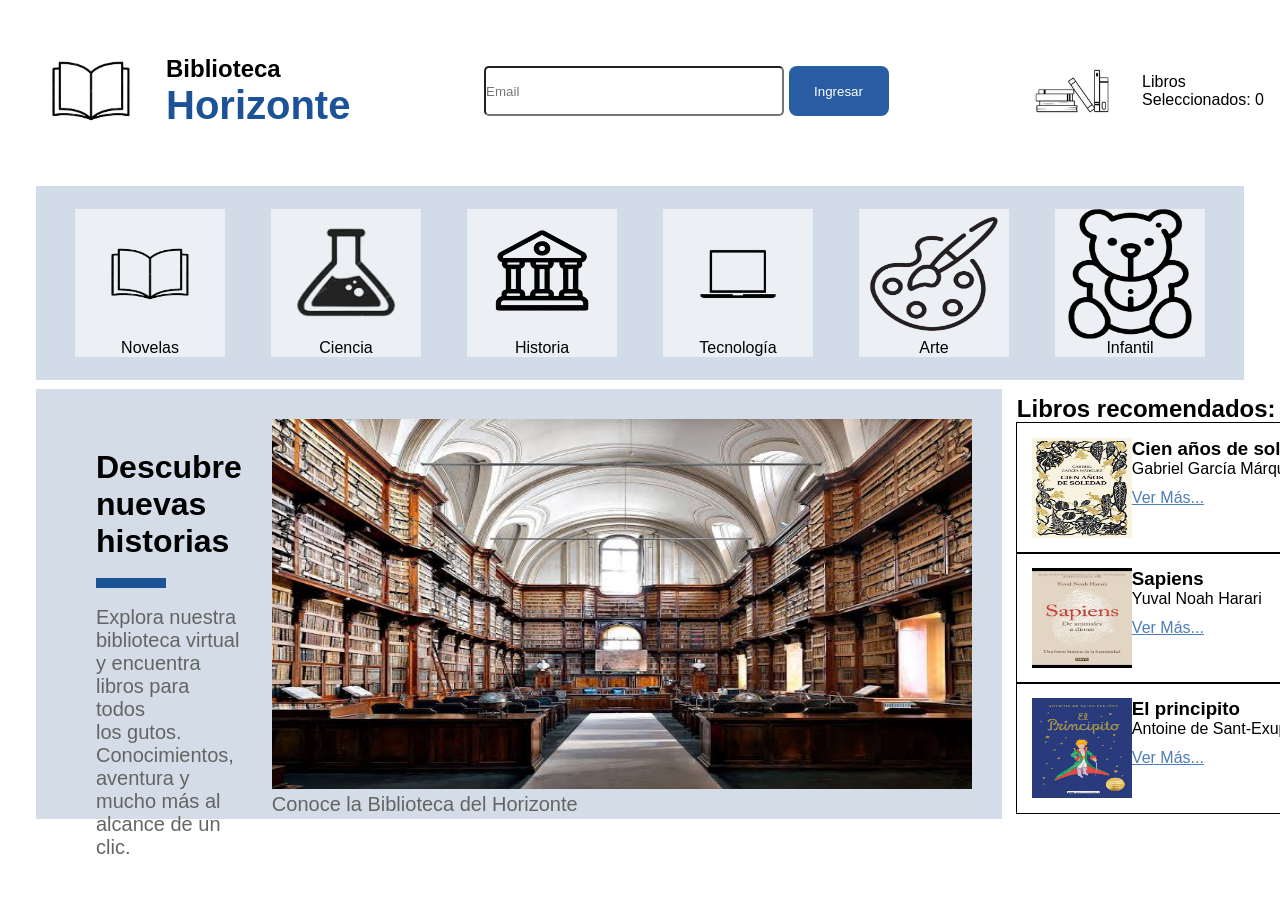
<file: index.html>
<!DOCTYPE html>
<html lang="es">

<head>
    <meta charset="UTF-8">
    <meta name="viewport" content="width=device-width, initial-scale=1.0">
    <meta name="author" content="Matias Santelices">
    <title>simulacion 2</title>
    <link rel="stylesheet" href="static/css/style.css"> <!--Link css-->
</head>

<!-- Cuerpo -->
<body>
    <header class="header">
        <nav class="navbar"> <!--Sección navbar-->
            <div class="logo">
                <img class="imagen" src="static/images/libro.png" alt="libro">
                <h1>Biblioteca <br> <span class="tamano">Horizonte</span></h1>
            </div>
            <div>
                <input id="email" class="holder" type="email" placeholder="Email">
                <button class="button login" type="submit">Ingresar</button>
            </div>
            <div class="libros">
                <img class="imagen" src="static/images/libros2.png" alt="libros1">
                <p>Libros <br> Seleccionados: <span class="contador">0</span></p>
            </div>
        </nav>
    </header>
    <!-- Sección principal -->
    <main class="container">
        <div class="separado">
            <div class="caja1"> <!-- Sección de imagenes-->
                <div class="tarjeta">
                    <img class="imagen1" src="static/images/libro.png" alt="libro"> <!-- Agregar imagen-->
                    <span>Novelas</span>
                </div>
                <div class="tarjeta">
                    <img class="imagen1" src="static/images/frasco.png" alt="frasco">
                    <span>Ciencia</span>
                </div>
                <div class="tarjeta">
                    <img class="imagen1" src="static/images/banco.png" alt="banco">
                    <span>Historia</span>
                </div>
                <div class="tarjeta">
                    <img class="imagen1" src="static/images/notebook.png" alt="notebook">
                    <span>Tecnología</span>
                </div>
                <div class="tarjeta">
                    <img class="imagen1" src="static/images/arte1.png" alt="arte">
                    <span>Arte</span>
                </div>
                <div class="tarjeta">
                    <img class="imagen1" src="static/images/oso1.png" alt="oso">
                    <span>Infantil</span>
                </div>
            </div>
        </div>
        <!-- Sección izquierdo -->
        <div class="container-izquierdo">
            <div class="caja2"> <!-- Sección sobre el video -->
                <div class="text">
                    <h1>Descubre nuevas historias</h1>
                    <br>
                    <div class="aparte"></div>
                    <br>
                    <p class="text1">Explora nuestra biblioteca virtual <br> y encuentra libros para todos <br>
                        los gutos. Conocimientos, <br> aventura y mucho más al <br> alcance de un clic.</p>
                </div>
                <div>
                    <img id="imagenCambiante" class="imagen3" src="static/images/biblioteca.png" alt="biblioteca">
                    <p class="text1">Conoce la Biblioteca del Horizonte</p>
                </div>
            </div>
            <!-- Sección derecho -->
            <div class="container-derecho">
                <h2>Libros recomendados:</h2>
                <div class="tarjeta1"> <!-- Sección de libros-->
                    <img class="imagen2" src="static/images/cien-años-de-soledad.png" alt="cien-años-de-soledad">
                    <div class="tarjeta2">
                        <h3>Cien años de soledad</h3>
                        <p>Gabriel García Márquez</p>
                        <a class="color-link" href="#">Ver Más...</a>
                        <button id="boton1" type="button" class="btn-click">+</button>
                    </div>
                </div>
                <div class="tarjeta1">
                    <img class="imagen2" src="static/images/sapiens.png" alt="sapiens">
                    <div class="tarjeta2">
                        <h3>Sapiens</h3>
                        <p>Yuval Noah Harari</p>
                        <a class="color-link" href="#">Ver Más...</a>
                        <button id="boton2" type="button" class="btn-click">+</button>
                    </div>
                </div>
                <div class="tarjeta1">
                    <img class="imagen2" src="static/images/el-principito.png" alt="el-principito">
                    <div class="tarjeta2">
                        <h3>El principito</h3>
                        <p>Antoine de Sant-Exupéry</p>
                        <a class="color-link" href="#">Ver Más...</a>
                        <button id="boton3" type="button" class="btn-click">+</button>
                    </div>
                </div>
            </div>
        </div>
    </main>
    <!-- Link del script.js -->
    <script src="static/js/script.js"></script>
</body>

</html>
</file>
<file: static/css/style.css>
* {
    margin: 0;
    padding: 0;
    box-sizing: border-box;
    font-family: Arial, Helvetica, sans-serif;
}

body {
    background-color: #ffffff;
    padding: 1rem;
}

.navbar {
    display: flex;
    justify-content: space-between;
    align-items: center;
}

.logo {
    display: flex;
    align-items: center;
}

.logo img {
    height: 150px;
}

.tamano {
    font-size: 40px;
    color: #1B5396;
}

.libros {
    display: flex;
    align-items: center;
    gap: 20px;
}

.holder {
    height: 50px;
    width: 300px;
    border-radius: 5px;
}

.button {
    height: 50px;
    width: 100px;
    background-color: #285DA3;
    color: white;
    border: none;
    border-radius: 8px;
}

.tarjeta {
    text-align: center;
    background-color: #ECF0F4;
    margin: 15px;
}

.caja1 {
    display: flex;
    background-color: #D2DCE8;
    justify-content: space-evenly;
    flex-wrap: wrap;
    padding: 8px;
    width: 100%;
}

.caja2 {
    padding: 30px;
    width: 80%;
    height: 430px;
    background-color: #D3DCE7;
    display: flex;
}

.tamano1 {
    font-size: 40px;
}

.aparte {
    background-color: #1B5396;
    height: 10px;
    width: 70px;
}

.imagen1 {
    height: 130px;
    width: 150px;
    display: flex;
}
/* Sección derecha del video */
.container-derecho {
    display: flex;
    flex-direction: column;
    padding: 15px;
}

/* Sección izquierdo de los libros */
.container-izquierdo {
    display: flex;
    align-items: center;
}

/* Contenedor main */
.container {
    padding: 20px;
}

.tarjeta1 {
    display: flex;
    outline: solid 1px black;
    width: 400px;
    padding: 15px;
}

.text {
    padding: 30px;
}

.text1 {
    font-size: 20px;
    color: #636564;
}

.imagen2 {
    height: 100px;
    width: 100px;
}

.imagen {
    height: 100px;
}

.btn-click {
    height: 40px;
    width: 40px;
    border-radius: 100%;
    color: white;
    background-color: #1e4263;
    margin-left: 140px;
    cursor: pointer;
    border: none;
}

.color-link {
    color: #4F7DB7;
}

.imagen3 {
    height: 370px;
    width: 700px;
}

.video {
    height: 360px;
    width: 650px;
}
</file>
<file: simulacion_2/static/css/style.css>
* {
    margin: 0;
    padding: 0;
    box-sizing: border-box;
    font-family: Arial, Helvetica, sans-serif;
}

body {
    background-color: #ffffff;
    padding: 1rem;
}

.navbar {
    display: flex;
    justify-content: space-between;
    align-items: center;
}

.logo {
    display: flex;
    align-items: center;
}

.logo img {
    height: 150px;
}

.tamano {
    font-size: 40px;
    color: #1B5396;
}

.libros {
    display: flex;
    align-items: center;
    gap: 20px;
}

.holder {
    height: 50px;
    width: 300px;
    border-radius: 5px;
}

.button {
    height: 50px;
    width: 100px;
    background-color: #285DA3;
    color: white;
    border: none;
    border-radius: 8px;
}

.tarjeta {
    text-align: center;
    background-color: #ECF0F4;
    margin: 15px;
}

.caja1 {
    display: flex;
    background-color: #D2DCE8;
    justify-content: space-evenly;
    flex-wrap: wrap;
    padding: 8px;
    width: 100%;
}

.caja2 {
    padding: 30px;
    width: 80%;
    height: 430px;
    background-color: #D3DCE7;
    display: flex;
}

.tamano1 {
    font-size: 40px;
}

.aparte {
    background-color: #1B5396;
    height: 10px;
    width: 70px;
}

.imagen1 {
    height: 130px;
    width: 150px;
    display: flex;
}

.container-izquierdo {
    display: flex;
    align-items: center;
}

.container-derecho {
    display: flex;
    flex-direction: column;
    padding: 15px;
}

.container {
    padding: 20px;
}

.tarjeta1 {
    display: flex;
    outline: solid 1px black;
    width: 400px;
    padding: 15px;
}

.text {
    padding: 30px;
}

.text1 {
    font-size: 20px;
    color: #636564;
}

.imagen2 {
    height: 100px;
    width: 100px;
}

.imagen {
    height: 100px;
}

.btn-click {
    height: 40px;
    width: 40px;
    border-radius: 100%;
    color: white;
    background-color: #1e4263;
    margin-left: 140px;
    cursor: pointer;
    border: none;
}

.color-link {
    color: #4F7DB7;
}

.imagen3 {
    height: 370px;
    width: 700px;
}

.video {
    height: 360px;
    width: 650px;
}
</file>
